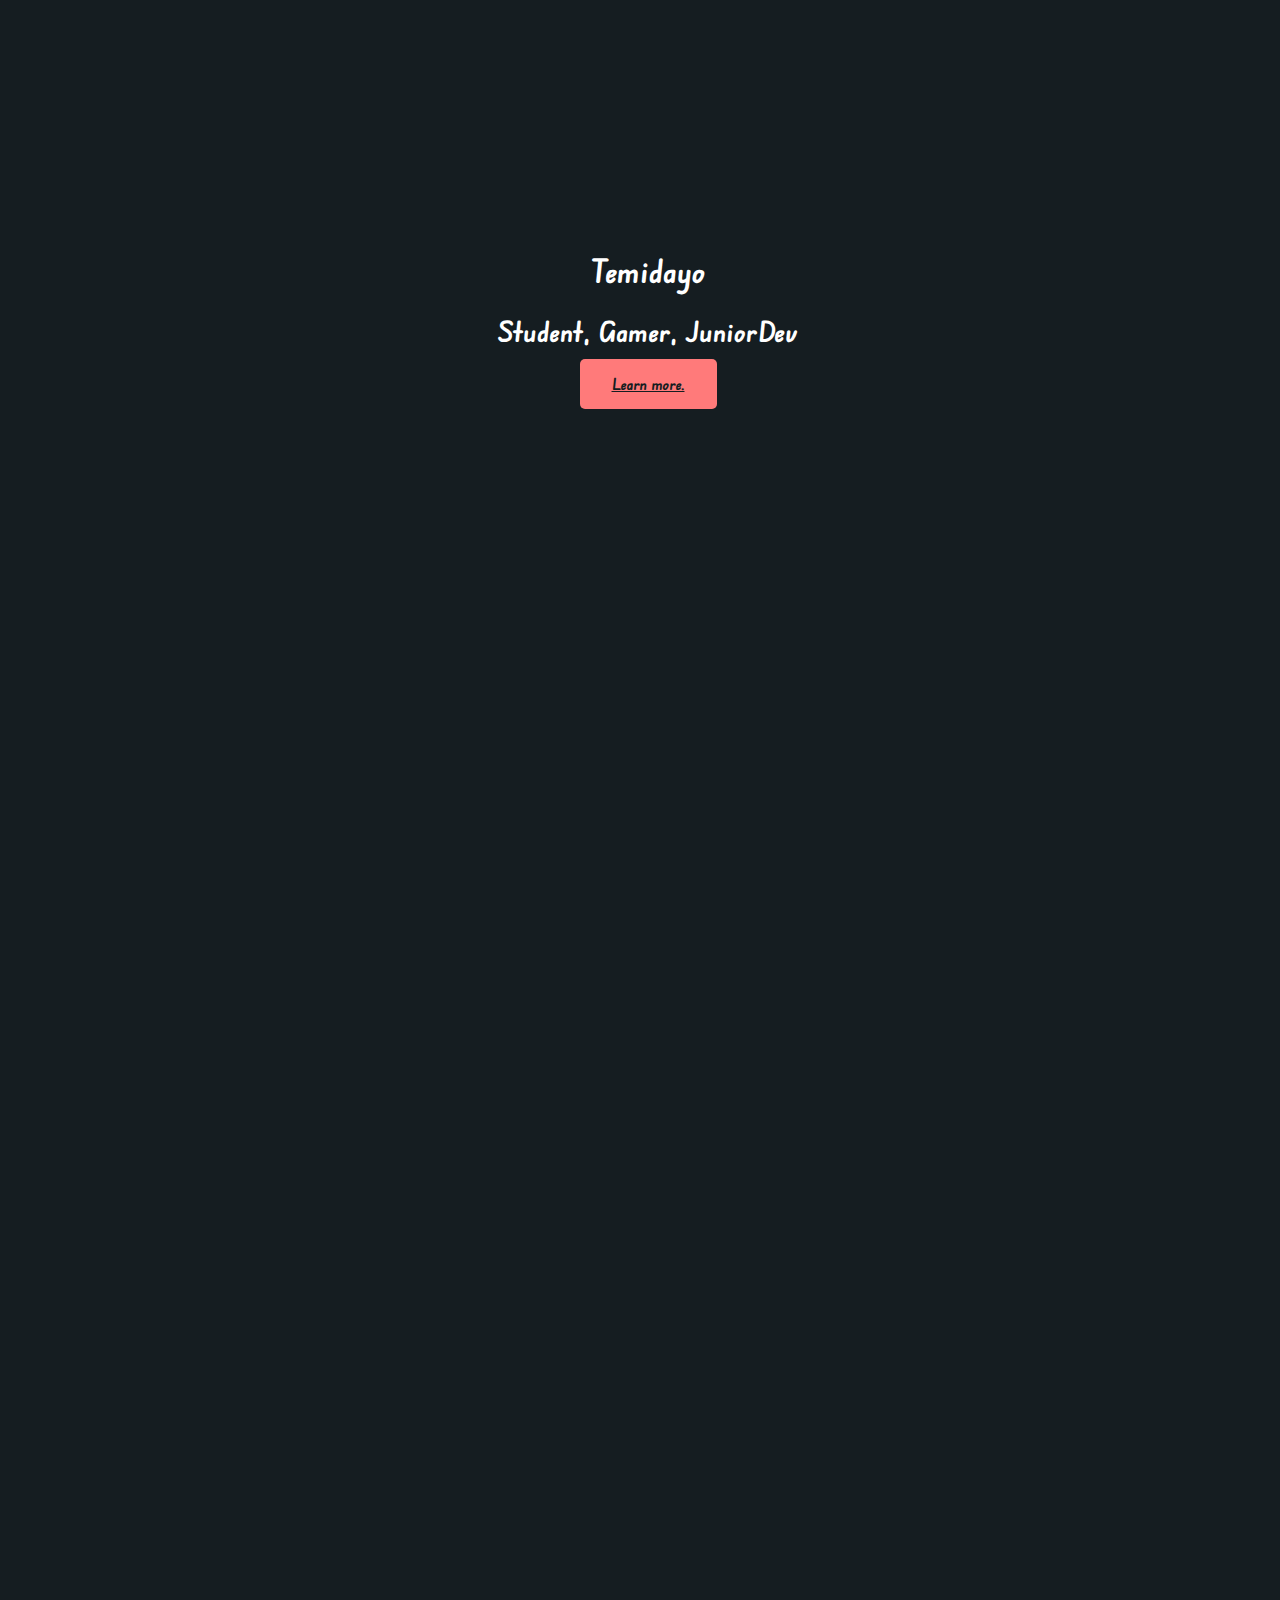
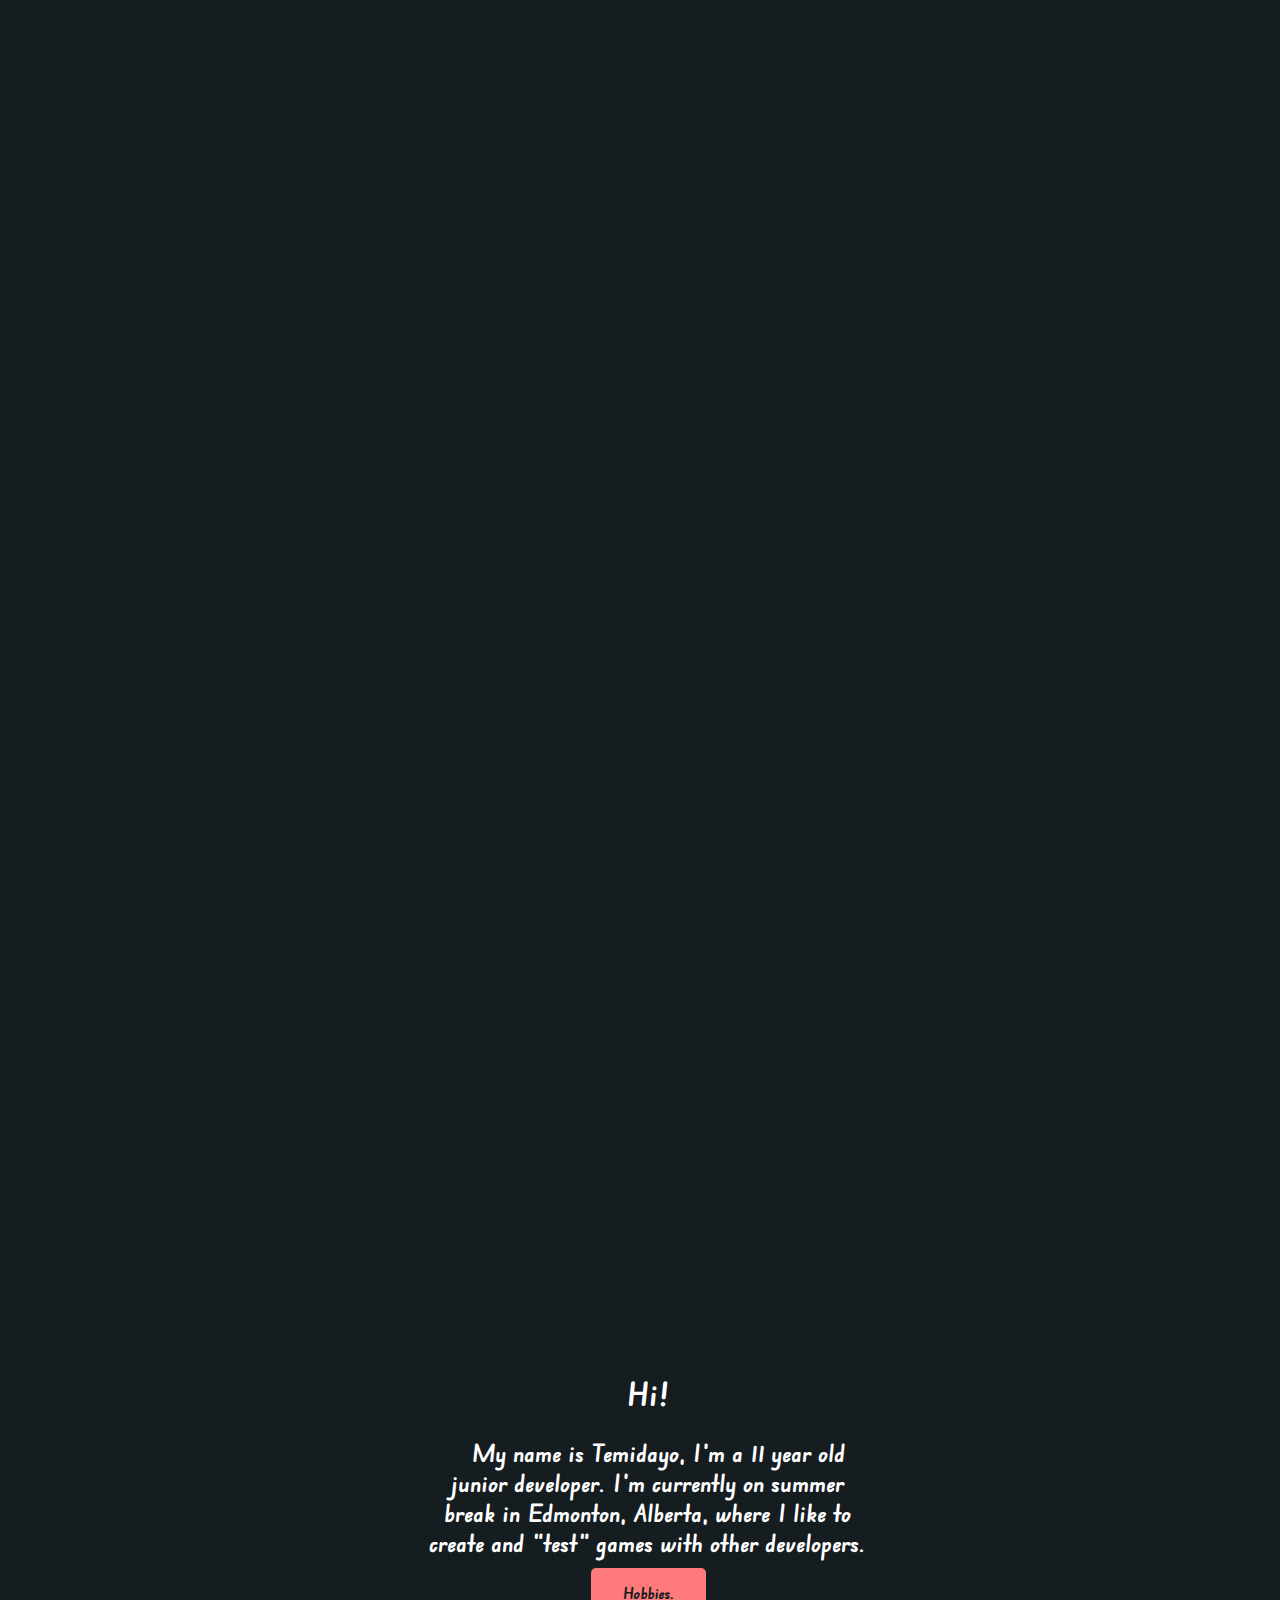
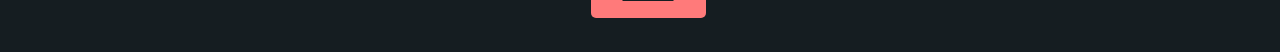
<file: index.html>
<!DOCTYPE html>
<html>

<head>
  <meta charset="utf-8">
  <meta name="viewport" content="width=device-width">
  <title>Portfolio</title>
  <link href="style.css" rel="stylesheet" type="text/css" />
</head>

<body>
  <div>

    <h1>Temidayo</h1>
    <h2>Student, Gamer, JuniorDev<br>
      <a class="mybutton" href="#middle">Learn more.</a>
    </h2>
    
  </div>
<section class="middle" id="middle">
      <div>
        <h1>Hi!</h1>
        <p> &nbsp;&nbsp;&nbsp;My name is Temidayo, I'm a 11 year old<br> junior developer. I'm currently on summer<br> break in Edmonton, Alberta, where I like to<br> create and "test" games with other developers. <br><a class="mybutton" href="hobbies.html">Hobbies.</a><br><br>
        </p>
        
  </div>
</section>
  
</body>

</html>
</file>
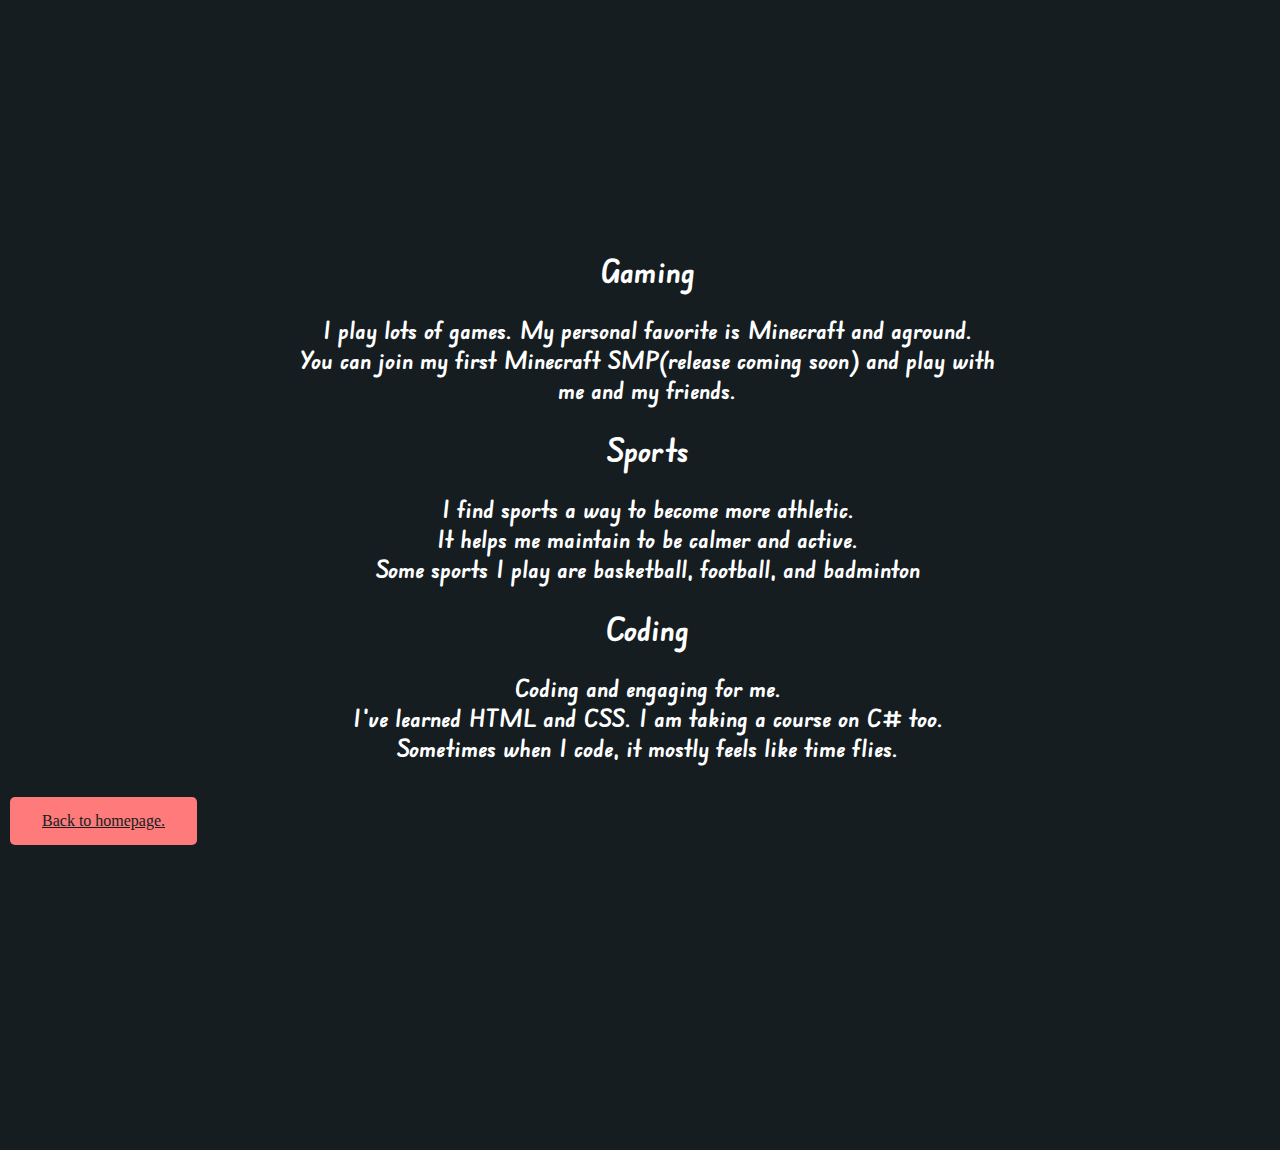
<file: hobbies.html>
<!DOCTYPE html>
<html>

<head>
  <meta charset="utf-8">
  <meta name="viewport" content="width=device-width">
  <title>Hobbies</title>
  <link href="style.css" rel="stylesheet" type="text/css" />
</head>

<body>
  <div>
    
      <h1>Gaming</h1>
      <p>I play lots of games. My personal favorite is Minecraft and aground.<br> You can join my first Minecraft SMP(release coming soon) and play with <br>me and my friends. </p>
      <h1>Sports</h1>
      <p> I find sports a way to become more athletic.<br> It helps me maintain to be calmer and active.<br> Some sports I play are basketball, football, and badminton</p>
    
      <h1>Coding</h1>
      <p>Coding and engaging for me.<br> I've learned HTML and CSS. I am taking a course on C# too.<br> Sometimes when I code, it mostly feels like time flies.</p>
    
  </div>  
        <a class="mybutton" href="index.html">Back to homepage.</a>
</body>

</html>
</file>
<file: style.css>
@font-face {
  font-family: Font;
  src: url("Edu_NSW_ACT_Foundation/static/EduNSWACTFoundation-Bold.ttf");
}
html {
    scroll-behavior: smooth;
}

::-webkit-scrollbar {
    display: none;
}

.middle{
  margin-top: 200%;
}

html, body {
  margin-top: 125px;
  margin-bottom: 125px;
  height: 100%;
  width: 100%;
  background-color: #151d21;
  background-size: 100%;

}
h1{
  color: #ffffff;
  text-align: center;
  font-family: Font;
  font-size: 200%;
  margin-bottom: 20px;
  margin-top: 20px;

}
h2{
  color: #ffffff;
  text-align: center;
  font-family: Font;
  font-size: 175%;
}

img{
  float:right;
  margin-top: 20px;
  margin-bottom: 20px;
  height: 50%;
  width: 50%;
  
}
a {
  background-color:#ff7a7a;
  border: none;
  color: #151D21;
  padding: 15px 32px;
  text-align: center;
  display: inline-flex;
  font-size: 16px;
  margin: 4px 2px;
  margin-top: 10px;
  border-radius: 5px;
}

p{
  font-size: 150%;
  color: #ffffff;
  text-align: center;
  font-family: Font;
  animation-duration: 3s;
  animation-name: slidein;
  
}
@keyframes slidein {
  from {
    margin-left: 100%;
    width: 300%;
  }

  to {
    margin-left: 0%;
    width: 100%;
  }
</file>
